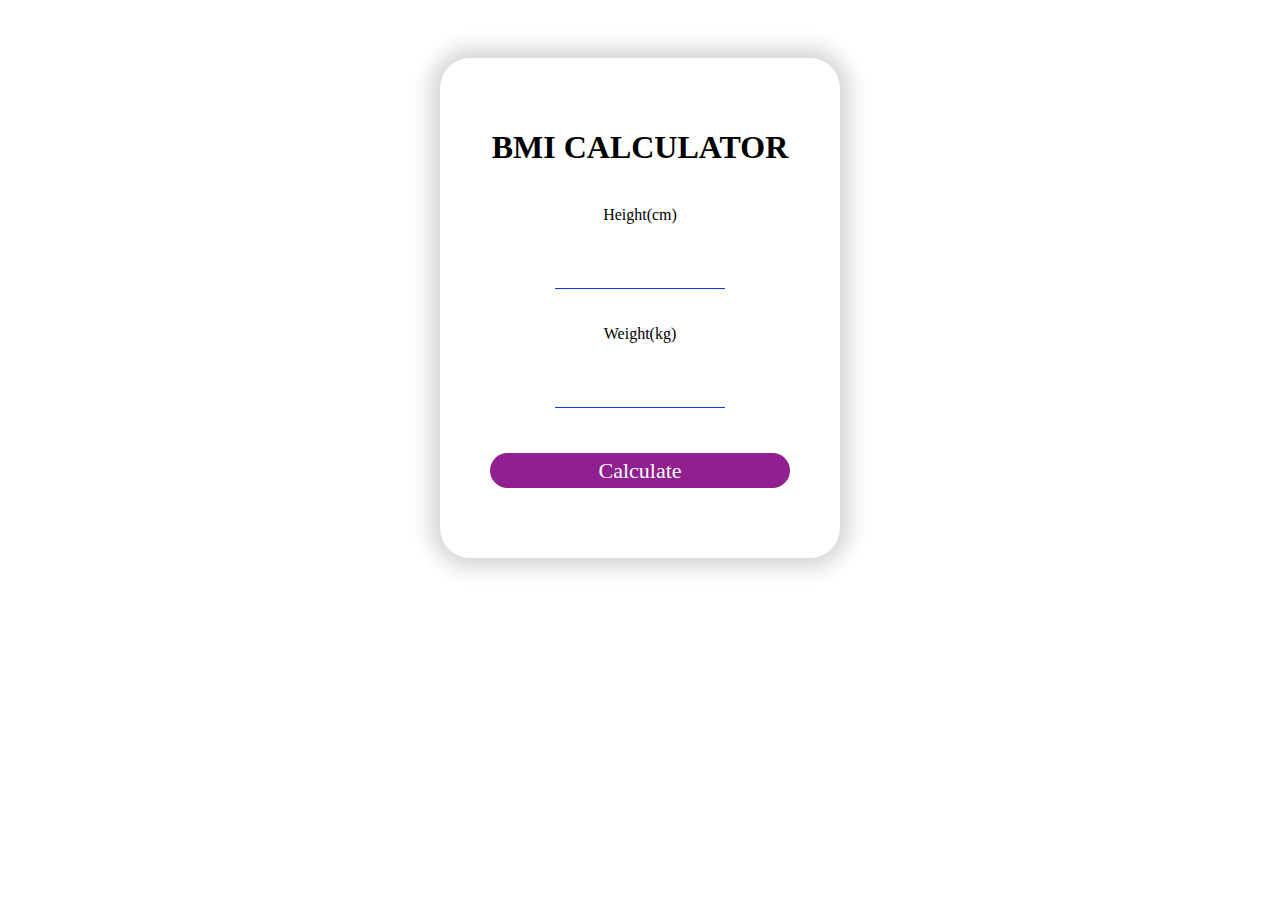
<file: BMI - Calculator/index.html>
<!DOCTYPE html>

<html>
    <head>
        <title> Bmi Calculator </title>
        <link rel="stylesheet" href="style.css">
        <script src="function.js"></script>
    </head>
    <body>
        <div class="container">
            <h1>BMI CALCULATOR</h1>

            <p>Height(cm)</p>
            <input type="number" id="height">

            <p>Weight(kg)</p>
            <input type="number" id="weight">

            <button id="btn">Calculate</button>

            <div id="result"></div>
        </div>
    </body>
</html>
</file>
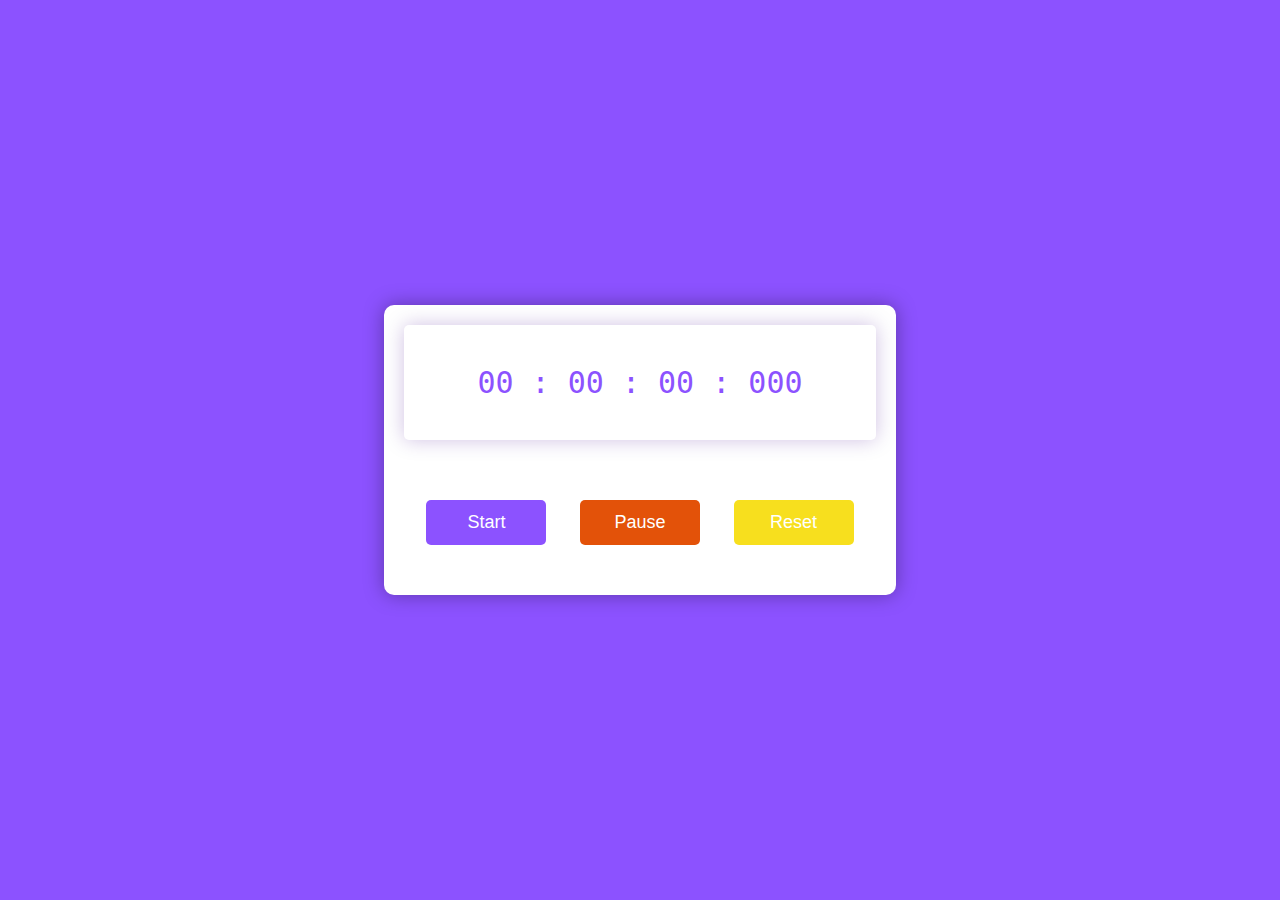
<file: count-downtimer/index.html>
<!DOCTYPE html>
<html lang="en">
<head>
    <meta charset="UTF-8">
    <meta http-equiv="X-UA-Compatible" content="IE=edge">
    <meta name="viewport" content="width=device-width, initial-scale=1.0">
    <title>Stopwatch</title>
    <link rel="stylesheet" href="style.css">
</head>
<body>
    <div class="container">
        <div class="timer-display">
            00 : 00 : 00 : 000
        </div>
        <div class="buttons">
            <button id="start-timer">Start</button>
            <button id="pause-timer">Pause</button>
            <button id="reset-timer">Reset</button>
        </div>
    </div>

    <script src="script.js"></script>
</body>
</html>
</file>
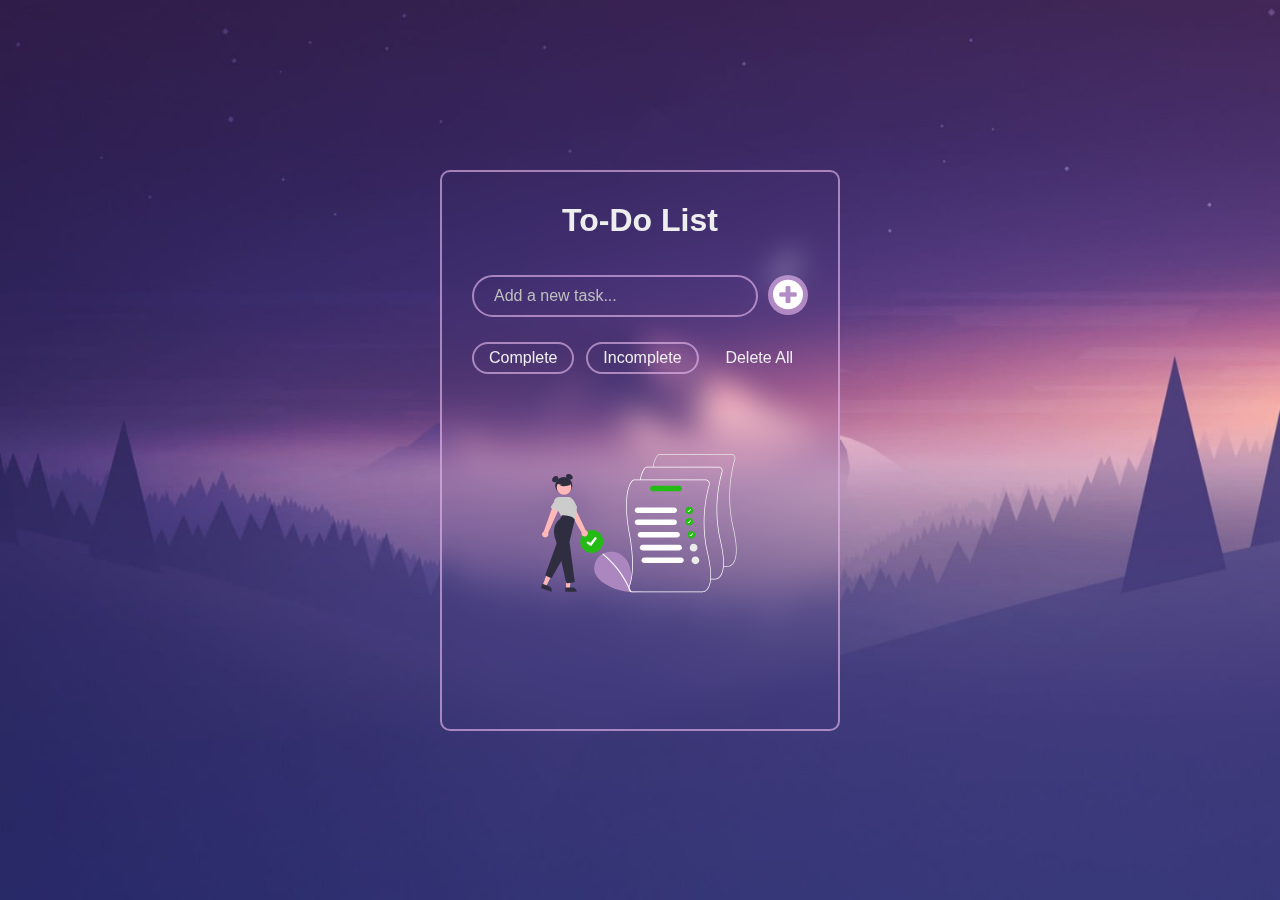
<file: To do list/index.html>
<!DOCTYPE html>
<html lang="en">
<head>
  <meta charset="UTF-8">
  <meta http-equiv="X-UA-Compatible" content="IE=edge">
  <meta name="viewport" content="width=device-width, initial-scale=1.0">
  <title>TODO LIST</title>
  <link rel="stylesheet" href="https://maxcdn.bootstrapcdn.com/font-awesome/4.5.0/css/font-awesome.min.css">
  <link rel="stylesheet" href="style.css">
</head>
<body>
  <div class="container">
    <h1>To-Do List</h1>
    <div class="input-container">
      <input class="todo-input" placeholder="Add a new task...">
      <button class="add-button">
        <i class="fa fa-plus-circle"></i>
      </button>
    </div>
    <div class="filters">
      <div class="filter" data-filter="completed">Complete</div>
      <div class="filter" data-filter="pending">Incomplete</div>
      <div class="delete-all">Delete All</div>
    </div>
    <div class="todos-container">
      <ul class="todos"></ul>
      <img class="empty-image" src="./empty.svg">
    </div>
  </div>
  <script src="functions.js"></script>
</body>
</html>
</file>
<file: BMI - Calculator/style.css>
* {
    font-family: verdana;
}

body {
    display: flex;
    justify-content: center;
}

.container {
    margin-top: 50px;
    width: 300px;
    box-shadow: 0px 0px 20px 10px #d6d6d6;
    padding: 50px;
    border-radius: 30px;
    text-align: center;
}

h1 {
    margin-bottom: 40px;
}

input {
    border: none;
    border-bottom: 1px solid #0044ff;
    width: 50%;
    margin-bottom: 20px;
    outline: none;
    padding: 10px;
    text-align: center;
    font-size: 25px;
}

button {
    width: 100%;
    height: 35px;
    margin-top: 25px;
    border-radius: 20px;
    border: none;
    background-color: rgb(144, 32, 144);
    color: #fff;
    font-size: 22px;
}

#result {
    margin-top: 20px;
    font-size: 25px;
}
</file>
<file: count-downtimer/style.css>
*,
*:before,
*:after {
    padding: 0;
    margin: 0;
    box-sizing: border-box;
}

body {
    background: #8c52ff;
}

.container {
    background-color: #fff;
    width: 40%;
    min-width: 500px;
    position: absolute;
    transform: translate(-50%, -50%);
    top: 50%;
    left: 50%;
    padding: 20px 0;
    padding-bottom: 50px;
    border-radius: 10px;
    box-shadow: 0 0 20px rgba(0, 0, 0, 0.338);
}

.timer-display {
    position: relative;
    width: 92%;
    background: #fff;
    left: 4%;
    font-family: 'Roboto mono', monospace;
    color: #8c52ff;
    font-size: 30px;
    padding: 40px;
    display: flex;
    align-items: center;
    justify-content: space-around;
    border-radius: 5px;
    box-shadow: 0 0 20px rgba(65, 5, 145, 0.25);
}

.buttons {
    width: 90%;
    margin: 60px auto 0 auto;
    display: flex;
    justify-content: space-around;
}

.buttons button {
    width: 120px;
    height: 45px;
    background-color: #8c52ff;
    color: #fff;
    border: none;
    font-family: 'Poppins', sans-serif;
    font-size: 18px;
    border-radius: 5px;
    cursor: pointer;
    outline: none;
}

.buttons button:nth-last-child(2) {
    background-color: #e35209;
}

.buttons button:nth-last-child(1) {
    background-color: #f7df1e;
}

.buttons button:hover {
    box-shadow: 0 0 20px rgba(0, 0, 0, 0.25);
}
</file>
<file: To do list/style.css>
*,
*::before,
*::after {
  margin: 0;
  padding: 0;
  box-sizing: border-box;
}

body {
  font-family: 'Roboto', sans-serif;
  height: 100vh;
  display: flex;
  align-items: center;
  justify-content: center;
  background: url(./background.jpg) no-repeat;
  background-position: center;
  background-size: cover;
}

.container {
  width: 400px;
  height: auto;
  min-height: 400px;
  padding: 30px;
  background: transparent;
  border: 2px solid #e6b7eca1;
  border-radius: 10px;
  backdrop-filter: blur(15px);
}

h1 {
  color: #eee;
  text-align: center;
  margin-bottom: 36px;
}

.input-container {
  display: flex;
  justify-content: space-between;
  margin-bottom: 25px;
}

.todo-input {
  flex: 1;
  outline: none;
  padding: 10px 10px 10px 20px;
  background-color: transparent;
  border: 2px solid #e6b7eca1;
  border-radius: 30px;
  color: #eee;
  font-size: 16px;
  margin-right: 10px;
}

.todo-input::placeholder {
  color: #bfbfbf;
}

.add-button {
  border: none;
  outline: none;
  background: #e6b7eca1;
  color: #fff;
  font-size: 35px;
  cursor: pointer;
  border-radius: 40px;
  width: 40px;
  height: 40px;
}

.empty-image {
  margin: 55px auto 0;
  display: block;
}

.todo {
  list-style: none;
  display: flex;
  align-items: center;
  justify-content: space-between;
  background-color: #463c7b;
  border-radius: 5px;
  margin: 10px 0;
  padding: 10px 12px;
  border: 2px solid #e6b7eca1;
  transition: all 0.2s ease;
}

.todo:first-child {
  margin-top: 0;
}

.todo:last-child {
  margin-bottom: 0;
}

.todo:hover {
  background-color:#e6b7eca1;
}

.todo label {
  cursor: pointer;
  width: fit-content;
  display: flex;
  align-items: center;
  font-family: 'Roboto', sans-serif;
  color: #eee;
}

.todo span {
  padding-left: 20px;
  position: relative;
  cursor: pointer;
}

span::before {
  content: "";
  height: 20px;
  width: 20px;
  position: absolute;
  margin-left: -30px;
  border-radius: 100px;
  border: 2px solid #e6b7eca1;
}

input[type='checkbox'] {
  visibility: hidden;
}

input:checked + span {
  text-decoration: line-through
}

.todo:hover input:checked + span::before, input:checked + span::before {
  background: url(./check.svg) 50% 50% no-repeat #09bb21;
  border-color: #09bb21;
}

.todo:hover span::before {
  border-color: #eee;
}

.todo .delete-btn  {
  background-color: transparent;
  border: none;
  cursor: pointer;
  color: #eee;
  font-size: 24px;
}

.todos-container  {
  height: 300px;
  overflow: overlay;
}

.todos-container::-webkit-scrollbar-track  {
  background: rgb(247, 247, 247);
  border-radius: 20px
}

.todos-container::-webkit-scrollbar  {
  width: 0;
}

.todos-container:hover::-webkit-scrollbar  {
  width: 7px;
}

.todos-container::-webkit-scrollbar-thumb  {
  background: #d5d5d5;
  border-radius: 20px;
}

.filters {
  display: flex;
  justify-content: space-between;
  margin-bottom: 25px;
}

.filter {
  color: #eee;
  padding: 5px 15px;
  border-radius: 100px;
  border: 2px solid #e6b7eca1;
  transition: all 0.2s ease;
  cursor: pointer;
}

.filter.active, .filter:hover {
  background-color: #e6b7eca1;
}

.delete-all {
  display: flex;
  color: #eee;
  padding: 7px 15px;
  cursor: pointer;
  transition: all 0.2s ease;
}

.delete-all:hover {
  border-radius: 5px;
  background-color: #e6b7eca1;
}
</file>
